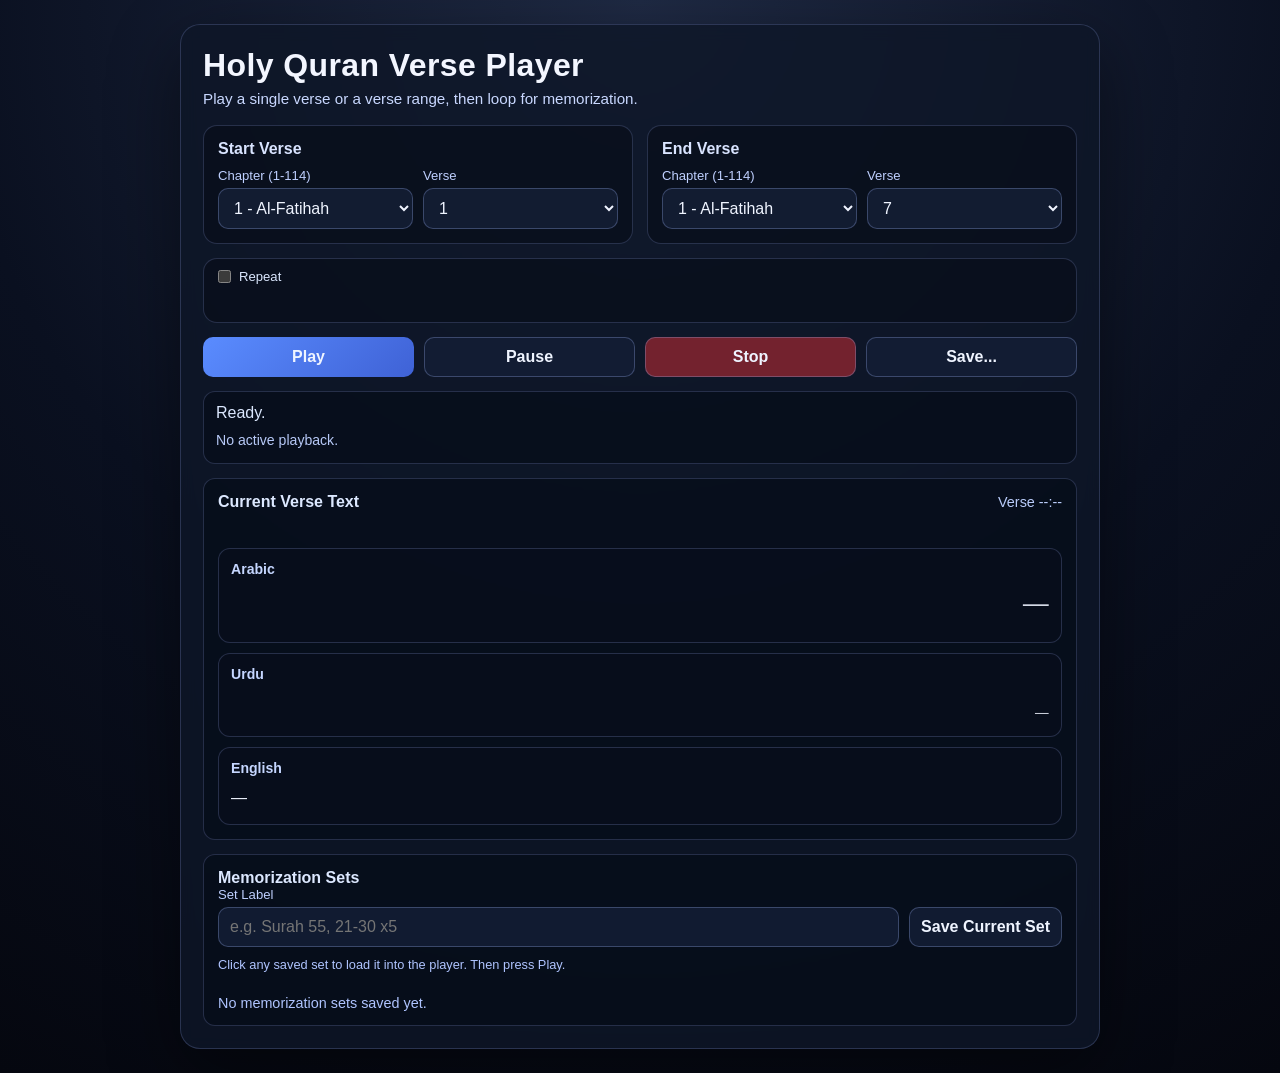
<file: index.html>
<!doctype html>
<html lang="en">
  <head>
    <meta charset="UTF-8" />
    <meta name="viewport" content="width=device-width, initial-scale=1.0" />
    <title>Holy Quran Player</title>
    <link rel="stylesheet" href="./player.css" />
    <style>
      @import url("https://fonts.googleapis.com/css2?family=Noto+Naskh+Arabic:wght@400;600;700&family=Noto+Nastaliq+Urdu:wght@400;600;700&display=swap");
    </style>
  </head>
  <body>
    <main class="player">
      <h1>Holy Quran Verse Player</h1>
      <p class="sub">Play a single verse or a verse range, then loop for memorization.</p>

      <section class="grid">
        <div class="panel">
          <h2>Start Verse</h2>
          <div class="row">
            <div>
              <label for="startChapter">Chapter (1-114)</label>
              <select id="startChapter"></select>
            </div>
            <div>
              <label for="startVerse">Verse</label>
              <select id="startVerse"></select>
            </div>
          </div>
        </div>

        <div class="panel">
          <h2>End Verse</h2>
          <div class="row">
            <div>
              <label for="endChapter">Chapter (1-114)</label>
              <select id="endChapter"></select>
            </div>
            <div>
              <label for="endVerse">Verse</label>
              <select id="endVerse"></select>
            </div>
          </div>
        </div>

        <div class="panel repeat-strip">
          <div class="repeat-strip-head">
            <label class="inline-check" for="repeatEnabled">
              <input id="repeatEnabled" type="checkbox" />
              Repeat
            </label>

            <div id="repeatOptions" class="repeat-options hidden">
              <div id="repeatCountWrap">
                <label for="repeatCount">N Times</label>
                <input id="repeatCount" type="number" min="1" step="1" value="3" />
              </div>
              <label class="inline-check" for="repeatForever">
                <input id="repeatForever" type="checkbox" />
                Forever
              </label>
            </div>
          </div>
        </div>
      </section>

      <section class="actions">
        <button class="primary" id="playButton">Play</button>
        <button id="pauseButton">Pause</button>
        <button class="danger" id="stopButton">Stop</button>
        <button id="saveSetButton">Save...</button>
      </section>

      <section class="status-wrap">
        <p id="status" class="status">Ready.</p>
        <div id="meta" class="meta">No active playback.</div>
      </section>

      <section class="verse-panel" aria-live="polite">
        <div class="verse-head">
          <h2 class="verse-title">Current Verse Text</h2>
          <div id="currentVerseRef" class="verse-ref">Verse --:---</div>
        </div>
        <p id="apiTextStatus" class="api-status"></p>

        <div class="verse-grid">
          <article class="verse-card">
            <h3>Arabic</h3>
            <p id="arabicText" class="verse-text verse-text-ar">—</p>
          </article>
          <article class="verse-card">
            <h3>Urdu</h3>
            <p id="urduText" class="verse-text verse-text-ur">—</p>
          </article>
          <article class="verse-card">
            <h3>English</h3>
            <p id="englishText" class="verse-text verse-text-en">—</p>
          </article>
        </div>
      </section>

      <section class="sets-panel">
        <h2 class="sets-title">Memorization Sets</h2>
        <div class="sets-controls">
          <div>
            <label for="setLabelInput">Set Label</label>
            <input id="setLabelInput" type="text" maxlength="80" placeholder="e.g. Surah 55, 21-30 x5" />
          </div>
          <button id="saveSetInlineButton">Save Current Set</button>
        </div>
        <p class="help">Click any saved set to load it into the player. Then press Play.</p>
        <ul id="setsList" class="sets-list"></ul>
        <div id="setsEmpty" class="sets-empty">No memorization sets saved yet.</div>
      </section>

      <audio id="audioPlayer" preload="auto"></audio>
    </main>

    <script>
      const chapterVerseCounts = [
        7, 286, 200, 176, 120, 165, 206, 75, 129, 109, 123, 111, 43, 52, 99, 128, 111, 110, 98, 135, 112, 78, 118, 64, 77, 227, 93, 88, 69, 60, 34, 30, 73, 54, 45, 83, 182, 88, 75, 85, 54, 53, 89, 59,
        37, 35, 38, 29, 18, 45, 60, 49, 62, 55, 78, 96, 29, 22, 24, 13, 14, 11, 11, 18, 12, 12, 30, 52, 52, 44, 28, 28, 20, 56, 40, 31, 50, 40, 46, 42, 29, 19, 36, 25, 22, 17, 19, 26, 30, 20, 15, 21,
        11, 8, 8, 19, 5, 8, 8, 11, 11, 8, 3, 9, 5, 4, 7, 3, 6, 3, 5, 4, 5, 6,
      ];

      const audioPlayer = document.getElementById("audioPlayer");
      const startChapterInput = document.getElementById("startChapter");
      const startVerseInput = document.getElementById("startVerse");
      const endChapterInput = document.getElementById("endChapter");
      const endVerseInput = document.getElementById("endVerse");
      const repeatEnabledInput = document.getElementById("repeatEnabled");
      const repeatForeverInput = document.getElementById("repeatForever");
      const repeatOptionsEl = document.getElementById("repeatOptions");
      const repeatCountWrapEl = document.getElementById("repeatCountWrap");
      const repeatCountInput = document.getElementById("repeatCount");
      const playButton = document.getElementById("playButton");
      const pauseButton = document.getElementById("pauseButton");
      const stopButton = document.getElementById("stopButton");
      const saveSetButton = document.getElementById("saveSetButton");
      const saveSetInlineButton = document.getElementById("saveSetInlineButton");
      const setLabelInput = document.getElementById("setLabelInput");
      const setsListEl = document.getElementById("setsList");
      const setsEmptyEl = document.getElementById("setsEmpty");
      const statusEl = document.getElementById("status");
      const metaEl = document.getElementById("meta");
      const currentVerseRefEl = document.getElementById("currentVerseRef");
      const apiTextStatusEl = document.getElementById("apiTextStatus");
      const arabicTextEl = document.getElementById("arabicText");
      const urduTextEl = document.getElementById("urduText");
      const englishTextEl = document.getElementById("englishText");

      const state = {
        range: [],
        currentIndex: 0,
        active: false,
        paused: false,
        repeatMode: "off",
        targetCycles: 1,
        completedCycles: 0,
        verseTexts: new Map(),
        textLoading: false,
        textError: "",
        textFetchInFlight: false,
        textPrefetchTimerId: null,
        textRequestId: 0,
        memorizationSets: [],
      };

      const MEMORIZATION_SETS_KEY = "quranPlayer:memorizationSets:v1";
      const READQURAN_MAX_VERSES_PER_REQUEST = 10;
      const READQURAN_PREFETCH_WINDOW_VERSES = 20;
      const READQURAN_PREFETCH_DEBOUNCE_MS = 100;

      function pad3(value) {
        return String(value).padStart(3, "0");
      }

      function toInt(value) {
        const parsed = Number.parseInt(value, 10);
        return Number.isNaN(parsed) ? 0 : parsed;
      }

      function chapterMaxVerse(chapter) {
        if (chapter < 1 || chapter > 114) return 0;
        return chapterVerseCounts[chapter - 1];
      }

      function getFallbackChapters() {
        return chapterVerseCounts.map((totalVerses, index) => ({
          id: index + 1,
          transliteration: `Chapter ${index + 1}`,
          total_verses: totalVerses,
        }));
      }

      function chapterLabel(chapter) {
        return `${chapter.id} - ${chapter.transliteration || chapter.translation || chapter.name || `Chapter ${chapter.id}`}`;
      }

      function renderChapterDropdownOptions(chapters) {
        const previousStart = toInt(startChapterInput.value) || 1;
        const previousEnd = toInt(endChapterInput.value) || 1;

        const optionsMarkup = chapters.map((chapter) => `<option value="${chapter.id}">${chapterLabel(chapter)}</option>`).join("");

        startChapterInput.innerHTML = optionsMarkup;
        endChapterInput.innerHTML = optionsMarkup;

        startChapterInput.value = String(previousStart);
        endChapterInput.value = String(previousEnd);
      }

      async function loadChapterDropdowns() {
        renderChapterDropdownOptions(getFallbackChapters());

        try {
          const response = await fetch("./chapters_en.json", { cache: "no-store" });
          if (!response.ok) {
            throw new Error(`Failed with status ${response.status}`);
          }

          const chapters = await response.json();
          if (!Array.isArray(chapters) || !chapters.length) {
            throw new Error("Invalid chapters payload");
          }

          const normalized = chapters
            .map((chapter) => ({
              id: toInt(chapter.id),
              transliteration: typeof chapter.transliteration === "string" ? chapter.transliteration.trim() : "",
              translation: typeof chapter.translation === "string" ? chapter.translation.trim() : "",
              name: typeof chapter.name === "string" ? chapter.name.trim() : "",
            }))
            .filter((chapter) => chapter.id >= 1 && chapter.id <= 114)
            .sort((a, b) => a.id - b.id);

          if (normalized.length === 114) {
            renderChapterDropdownOptions(normalized);
            validateInputs(false);
          }
        } catch (error) {
          setStatus("Using default chapter labels because chapters_en.json could not be loaded.", true);
        }
      }

      function buildUrl(ref) {
        return `https://files.alislam.cloud/audio/tilawat/rashid/${pad3(ref.chapter)}-${pad3(ref.verse)}-AR.mp3`;
      }

      function compareRef(a, b) {
        if (a.chapter !== b.chapter) {
          return a.chapter - b.chapter;
        }
        return a.verse - b.verse;
      }

      function nextRef(ref) {
        const max = chapterMaxVerse(ref.chapter);
        if (ref.verse < max) {
          return { chapter: ref.chapter, verse: ref.verse + 1 };
        }
        if (ref.chapter < 114) {
          return { chapter: ref.chapter + 1, verse: 1 };
        }
        return null;
      }

      function isValidRef(ref) {
        const max = chapterMaxVerse(ref.chapter);
        return ref.chapter >= 1 && ref.chapter <= 114 && ref.verse >= 1 && ref.verse <= max;
      }

      function buildRange(start, end) {
        const range = [];
        let cursor = { chapter: start.chapter, verse: start.verse };

        while (cursor && compareRef(cursor, end) <= 0) {
          range.push({ chapter: cursor.chapter, verse: cursor.verse });
          if (compareRef(cursor, end) === 0) {
            break;
          }
          cursor = nextRef(cursor);
        }

        return range;
      }

      function getFormRefs() {
        const start = {
          chapter: toInt(startChapterInput.value),
          verse: toInt(startVerseInput.value),
        };
        const end = {
          chapter: toInt(endChapterInput.value),
          verse: toInt(endVerseInput.value),
        };
        return { start, end };
      }

      function formatRef(ref) {
        return `${ref.chapter}:${ref.verse}`;
      }

      function getChapterDisplayName(chapterId) {
        const option = startChapterInput.querySelector(`option[value="${chapterId}"]`) || endChapterInput.querySelector(`option[value="${chapterId}"]`);
        if (!option) {
          return `Chapter ${chapterId}`;
        }

        const label = option.textContent?.trim() || `Chapter ${chapterId}`;
        const split = label.split(" - ");
        if (split.length >= 2) {
          return split.slice(1).join(" - ");
        }

        return label;
      }

      function formatRefFriendly(ref) {
        return `Surah ${getChapterDisplayName(ref.chapter)} (${ref.chapter}), Verse ${ref.verse}`;
      }

      function verseKey(ref) {
        return `${ref.chapter}:${ref.verse}`;
      }

      function cleanText(text) {
        if (typeof text !== "string") {
          return "";
        }
        return text
          .replace(/<[^>]*>/g, "")
          .replace(/\s+/g, " ")
          .trim();
      }

      function getUpcomingMissingTextSegments(range, startIndex, windowSize) {
        const segments = [];
        let activeSegment = null;
        let inspected = 0;

        for (let index = startIndex; index < range.length && inspected < windowSize; index += 1) {
          const ref = range[index];
          inspected += 1;

          if (state.verseTexts.has(verseKey(ref))) {
            activeSegment = null;
            continue;
          }

          if (!activeSegment || activeSegment.chapter !== ref.chapter || ref.verse !== activeSegment.endVerse + 1) {
            activeSegment = {
              chapter: ref.chapter,
              startVerse: ref.verse,
              endVerse: ref.verse,
            };
            segments.push(activeSegment);
            continue;
          }

          activeSegment.endVerse = ref.verse;
        }

        return segments;
      }

      function splitSegmentIntoApiChunks(segment) {
        const chunks = [];
        let cursor = segment.startVerse;

        while (cursor <= segment.endVerse) {
          const chunkEnd = Math.min(cursor + READQURAN_MAX_VERSES_PER_REQUEST - 1, segment.endVerse);
          chunks.push({
            chapter: segment.chapter,
            startVerse: cursor,
            endVerse: chunkEnd,
          });
          cursor = chunkEnd + 1;
        }

        return chunks;
      }

      function setVerseText(arabic = "—", urdu = "—", english = "—") {
        arabicTextEl.textContent = arabic || "—";
        urduTextEl.textContent = urdu || "—";
        englishTextEl.textContent = english || "—";
      }

      function setTextStatus(message = "", isError = false) {
        apiTextStatusEl.textContent = message;
        apiTextStatusEl.classList.toggle("error", isError);
      }

      function normalizeMemorizationSet(record) {
        if (!record || typeof record !== "object") {
          return null;
        }

        const repeatMode = record.repeatMode === "forever" || record.repeatMode === "count" ? record.repeatMode : "off";
        const normalized = {
          id: typeof record.id === "string" ? record.id : `${Date.now()}-${Math.random().toString(16).slice(2, 8)}`,
          label: typeof record.label === "string" ? record.label.trim() : "",
          startChapter: toInt(record.startChapter),
          startVerse: toInt(record.startVerse),
          endChapter: toInt(record.endChapter),
          endVerse: toInt(record.endVerse),
          repeatMode,
          repeatCount: Math.max(1, toInt(record.repeatCount || 1)),
          createdAt: typeof record.createdAt === "string" ? record.createdAt : new Date().toISOString(),
          updatedAt: typeof record.updatedAt === "string" ? record.updatedAt : new Date().toISOString(),
        };

        const start = { chapter: normalized.startChapter, verse: normalized.startVerse };
        const end = { chapter: normalized.endChapter, verse: normalized.endVerse };

        if (!normalized.label) {
          return null;
        }
        if (!isValidRef(start) || !isValidRef(end)) {
          return null;
        }
        if (compareRef(start, end) > 0) {
          return null;
        }

        return normalized;
      }

      function readMemorizationSets() {
        try {
          const raw = localStorage.getItem(MEMORIZATION_SETS_KEY);
          if (!raw) {
            return [];
          }

          const parsed = JSON.parse(raw);
          const sourceArray = Array.isArray(parsed) ? parsed : Array.isArray(parsed?.sets) ? parsed.sets : [];

          return sourceArray.map(normalizeMemorizationSet).filter(Boolean);
        } catch (error) {
          setStatus("Saved sets could not be read from local storage.", true);
          return [];
        }
      }

      function persistMemorizationSets() {
        const payload = {
          schemaVersion: 1,
          updatedAt: new Date().toISOString(),
          sets: state.memorizationSets,
        };

        try {
          localStorage.setItem(MEMORIZATION_SETS_KEY, JSON.stringify(payload));
          return true;
        } catch (error) {
          setStatus("Could not save memorization set (storage unavailable or full).", true);
          return false;
        }
      }

      function renderMemorizationSets() {
        setsListEl.innerHTML = "";

        if (!state.memorizationSets.length) {
          setsEmptyEl.style.display = "block";
          return;
        }

        setsEmptyEl.style.display = "none";

        for (const item of state.memorizationSets) {
          const li = document.createElement("li");
          li.className = "sets-item-row";

          const button = document.createElement("button");
          button.type = "button";
          button.className = "sets-item";
          button.dataset.setId = item.id;

          const repeatText = item.repeatMode === "count" ? `N=${item.repeatCount}` : item.repeatMode === "forever" ? "Forever" : "Off";
          button.innerHTML = `<span class="sets-item-label">${item.label}</span><span class="sets-item-meta">${item.startChapter}:${item.startVerse} → ${item.endChapter}:${item.endVerse} | Repeat: ${repeatText}</span>`;

          const deleteButton = document.createElement("button");
          deleteButton.type = "button";
          deleteButton.className = "sets-delete";
          deleteButton.dataset.deleteSetId = item.id;
          deleteButton.setAttribute("aria-label", `Delete memorization set: ${item.label}`);
          deleteButton.textContent = "Delete";

          li.appendChild(button);
          li.appendChild(deleteButton);
          setsListEl.appendChild(li);
        }
      }

      function deleteMemorizationSet(setId) {
        const target = state.memorizationSets.find((set) => set.id === setId);
        if (!target) {
          setStatus("Selected memorization set was not found.", true);
          return;
        }

        const confirmed = window.confirm(`Delete memorization set "${target.label}"?`);
        if (!confirmed) {
          setStatus("Delete canceled.");
          return;
        }

        state.memorizationSets = state.memorizationSets.filter((set) => set.id !== setId);

        if (!persistMemorizationSets()) {
          return;
        }

        renderMemorizationSets();
        setStatus(`Deleted memorization set: ${target.label}`);
      }

      function buildSetFromCurrentUi(label) {
        const { start, end } = getFormRefs();
        const selectedRepeatMode = getSelectedRepeatMode();
        return {
          id: `${Date.now()}-${Math.random().toString(16).slice(2, 8)}`,
          label,
          startChapter: start.chapter,
          startVerse: start.verse,
          endChapter: end.chapter,
          endVerse: end.verse,
          repeatMode: selectedRepeatMode,
          repeatCount: selectedRepeatMode === "count" ? Math.max(1, toInt(repeatCountInput.value)) : 1,
          createdAt: new Date().toISOString(),
          updatedAt: new Date().toISOString(),
        };
      }

      function saveMemorizationSet() {
        if (!validateInputs(true)) {
          return;
        }

        const label = setLabelInput.value.trim();
        if (!label) {
          setStatus("Please enter a label before saving the memorization set.", true);
          return;
        }

        const existingIndex = state.memorizationSets.findIndex((item) => item.label.toLowerCase() === label.toLowerCase());
        const candidate = buildSetFromCurrentUi(label);

        if (existingIndex >= 0) {
          candidate.id = state.memorizationSets[existingIndex].id;
          candidate.createdAt = state.memorizationSets[existingIndex].createdAt;
          state.memorizationSets[existingIndex] = candidate;
        } else {
          state.memorizationSets.unshift(candidate);
        }

        if (!persistMemorizationSets()) {
          return;
        }

        renderMemorizationSets();
        setStatus(existingIndex >= 0 ? `Updated memorization set: ${label}` : `Saved memorization set: ${label}`);
      }

      function loadMemorizationSet(setId) {
        const item = state.memorizationSets.find((set) => set.id === setId);
        if (!item) {
          setStatus("Selected memorization set was not found.", true);
          return;
        }

        startChapterInput.value = String(item.startChapter);
        startVerseInput.value = String(item.startVerse);
        endChapterInput.value = String(item.endChapter);
        endVerseInput.value = String(item.endVerse);
        repeatEnabledInput.checked = item.repeatMode !== "off";
        repeatForeverInput.checked = item.repeatMode === "forever";
        repeatCountInput.value = String(item.repeatCount);
        setLabelInput.value = item.label;

        onRepeatModeChange();
        validateInputs(false);
        setStatus(`Loaded memorization set: ${item.label}`);
      }

      function getLastSavedMemorizationSetId() {
        if (!state.memorizationSets.length) {
          return null;
        }

        let latestSet = state.memorizationSets[0];
        let latestTime = Date.parse(latestSet.updatedAt || latestSet.createdAt || "") || 0;

        for (const item of state.memorizationSets) {
          const itemTime = Date.parse(item.updatedAt || item.createdAt || "") || 0;
          if (itemTime > latestTime) {
            latestSet = item;
            latestTime = itemTime;
          }
        }

        return latestSet.id;
      }

      function renderCurrentVerseText(ref = null) {
        if (!ref) {
          currentVerseRefEl.textContent = "Verse --:--";
          setVerseText();
          setTextStatus("");
          return;
        }

        currentVerseRefEl.textContent = `Verse ${formatRef(ref)}`;

        const verse = state.verseTexts.get(verseKey(ref));
        if (verse) {
          setVerseText(verse.ar, verse.ur, verse.en);
          setTextStatus(state.textError || "");
          return;
        }

        if (state.textLoading) {
          setVerseText("Loading...", "Loading...", "Loading...");
          setTextStatus("Fetching verse text (Arabic, Urdu, English)...");
          return;
        }

        if (state.textError) {
          setVerseText("—", "—", "—");
          setTextStatus(state.textError, true);
          return;
        }

        setVerseText("Text unavailable", "Text unavailable", "Text unavailable");
        setTextStatus("Text is not available for this verse.", true);
      }

      async function fetchChapterTextRange(segment) {
        const payload = {
          en: true,
          zk: false,
          sc: false,
          v5: false,
          cn: false,
          sp_en: false,
          sp_ur: false,
          ur: true,
          ts: false,
          fr: false,
          es: false,
          de: false,
          it: false,
          my: false,
          bn: false,
          nw: false,
          sv: false,
          f: 1,
          hover: 0,
        };

        const chunks = splitSegmentIntoApiChunks(segment);
        const combined = [];

        for (const chunk of chunks) {
          const url = `https://api.readquran.app/chapter/${chunk.chapter}:${chunk.startVerse}-${chunk.endVerse}`;
          const response = await fetch(url, {
            method: "POST",
            headers: {
              "content-type": "application/json",
            },
            body: JSON.stringify(payload),
          });

          if (!response.ok) {
            throw new Error(`Text API request failed with ${response.status}`);
          }

          const data = await response.json();
          if (!Array.isArray(data)) {
            continue;
          }

          combined.push(
            ...data
              .map((item) => ({
                chapter: toInt(item.ch),
                verse: toInt(item.v),
                ar: cleanText(item.ar),
                ur: cleanText(item.ur?.text),
                en: cleanText(item.en?.text),
              }))
              .filter((item) => item.chapter > 0 && item.verse > 0),
          );
        }

        return combined;
      }

      async function prefetchUpcomingVerseTexts() {
        if (!state.range.length || state.textFetchInFlight) {
          return;
        }

        const requestId = state.textRequestId;
        const segments = getUpcomingMissingTextSegments(state.range, state.currentIndex, READQURAN_PREFETCH_WINDOW_VERSES);

        if (!segments.length) {
          if (state.textLoading) {
            state.textLoading = false;
            renderCurrentVerseText(state.range[state.currentIndex] || null);
          }
          return;
        }

        state.textFetchInFlight = true;
        state.textLoading = true;
        state.textError = "";
        renderCurrentVerseText(state.range[state.currentIndex] || null);

        try {
          for (const segment of segments) {
            const chapterVerses = await fetchChapterTextRange(segment);

            if (requestId !== state.textRequestId) {
              return;
            }

            for (const verse of chapterVerses) {
              state.verseTexts.set(verseKey(verse), {
                ar: verse.ar,
                ur: verse.ur,
                en: verse.en,
              });
            }
          }

          state.textError = "";
        } catch (error) {
          if (requestId !== state.textRequestId) {
            return;
          }
          state.textError = "Could not load verse text. Audio playback still works.";
        } finally {
          if (requestId !== state.textRequestId) {
            return;
          }

          state.textFetchInFlight = false;
          state.textLoading = false;
          renderCurrentVerseText(state.range[state.currentIndex] || null);
        }
      }

      function schedulePrefetchUpcomingVerseTexts(delayMs = READQURAN_PREFETCH_DEBOUNCE_MS) {
        if (state.textPrefetchTimerId !== null) {
          window.clearTimeout(state.textPrefetchTimerId);
          state.textPrefetchTimerId = null;
        }

        const requestId = state.textRequestId;
        state.textPrefetchTimerId = window.setTimeout(() => {
          state.textPrefetchTimerId = null;
          if (requestId !== state.textRequestId) {
            return;
          }
          prefetchUpcomingVerseTexts();
        }, delayMs);
      }

      function setStatus(message, isError = false) {
        statusEl.textContent = message;
        statusEl.classList.toggle("error", isError);
      }

      function getSelectedRepeatMode() {
        if (!repeatEnabledInput.checked) {
          return "off";
        }

        if (repeatForeverInput.checked) {
          return "forever";
        }

        return "count";
      }

      function computeTargetCycles() {
        const mode = getSelectedRepeatMode();
        if (mode === "off") {
          return 1;
        }
        if (mode === "forever") {
          return Number.POSITIVE_INFINITY;
        }
        return Math.max(1, toInt(repeatCountInput.value));
      }

      function syncVerseBounds() {
        const startChapter = toInt(startChapterInput.value);
        const endChapter = toInt(endChapterInput.value);

        const startMax = chapterMaxVerse(startChapter) || 1;
        const endMax = chapterMaxVerse(endChapter) || 1;

        const currentStartVerse = toInt(startVerseInput.value) || 1;
        const currentEndVerse = toInt(endVerseInput.value) || 7;

        const startOptions = Array.from({ length: startMax }, (_, index) => {
          const verse = index + 1;
          return `<option value="${verse}">${verse}</option>`;
        }).join("");

        const endOptions = Array.from({ length: endMax }, (_, index) => {
          const verse = index + 1;
          return `<option value="${verse}">${verse}</option>`;
        }).join("");

        startVerseInput.innerHTML = startOptions;
        endVerseInput.innerHTML = endOptions;

        startVerseInput.value = String(Math.min(Math.max(currentStartVerse, 1), startMax));
        endVerseInput.value = String(Math.min(Math.max(currentEndVerse, 1), endMax));
      }

      function validateInputs(showStatus = true) {
        syncVerseBounds();
        const { start, end } = getFormRefs();

        if (!isValidRef(start)) {
          if (showStatus) setStatus("Start reference is invalid for the selected chapter.", true);
          return false;
        }

        if (!isValidRef(end)) {
          if (showStatus) setStatus("End reference is invalid for the selected chapter.", true);
          return false;
        }

        if (compareRef(start, end) > 0) {
          endChapterInput.value = String(start.chapter);
          syncVerseBounds();
          endVerseInput.value = String(start.verse);
        }

        if (getSelectedRepeatMode() === "count" && toInt(repeatCountInput.value) < 1) {
          if (showStatus) setStatus("Repeat count N must be at least 1.", true);
          return false;
        }

        if (showStatus) {
          setStatus("Ready.");
        }
        return true;
      }

      function updateMeta(ref = null) {
        if (!state.range.length) {
          metaEl.textContent = "No active playback.";
          return;
        }

        const first = state.range[0];
        const last = state.range[state.range.length - 1];
        const current = ref || state.range[state.currentIndex];

        const rangeInfo =
          first.chapter === last.chapter
            ? `Range: Surah ${getChapterDisplayName(first.chapter)} (${first.chapter}), verses ${first.verse} to ${last.verse}`
            : `Range: ${formatRefFriendly(first)} to ${formatRefFriendly(last)}`;

        let repeatInfo = "Repeat: Off";
        if (state.repeatMode === "forever") {
          repeatInfo = `Repeat: Cycle ${state.completedCycles + 1} (Forever)`;
        } else if (state.repeatMode === "count") {
          repeatInfo = `Repeat: Cycle ${Math.min(state.completedCycles + 1, state.targetCycles)} of ${state.targetCycles}`;
        }

        metaEl.textContent = `${rangeInfo} | Now at: ${formatRefFriendly(current)} | ${repeatInfo}`;
      }

      async function playCurrentRef() {
        if (!state.active || !state.range.length) {
          return;
        }

        const ref = state.range[state.currentIndex];
        schedulePrefetchUpcomingVerseTexts();
        const url = buildUrl(ref);
        audioPlayer.src = url;
        updateMeta(ref);
        renderCurrentVerseText(ref);
        setStatus(`Playing ${formatRefFriendly(ref)}.`);

        try {
          await audioPlayer.play();
          state.paused = false;
          playButton.textContent = "Play";
        } catch (error) {
          state.active = false;
          state.paused = false;
          setStatus("Playback could not start. Use Play after clicking the page once.", true);
          updateMeta();
        }
      }

      function stopPlayback(message = "Stopped.", isError = false) {
        state.active = false;
        state.paused = false;
        state.range = [];
        state.currentIndex = 0;
        state.completedCycles = 0;
        if (state.textPrefetchTimerId !== null) {
          window.clearTimeout(state.textPrefetchTimerId);
          state.textPrefetchTimerId = null;
        }
        state.textFetchInFlight = false;
        state.textLoading = false;
        state.textError = "";
        state.verseTexts = new Map();
        state.textRequestId += 1;
        audioPlayer.pause();
        audioPlayer.removeAttribute("src");
        audioPlayer.load();
        playButton.textContent = "Play";
        setStatus(message, isError);
        updateMeta();
        renderCurrentVerseText(null);
      }

      function startNewSession(start, end) {
        state.repeatMode = getSelectedRepeatMode();
        state.targetCycles = computeTargetCycles();
        state.completedCycles = 0;
        state.currentIndex = 0;
        state.range = buildRange(start, end);
        state.active = state.range.length > 0;
        state.paused = false;
        if (state.textPrefetchTimerId !== null) {
          window.clearTimeout(state.textPrefetchTimerId);
          state.textPrefetchTimerId = null;
        }
        state.textRequestId += 1;
        state.textFetchInFlight = false;
        state.textLoading = false;
        state.textError = "";
        state.verseTexts = new Map();

        if (!state.range.length) {
          setStatus("No verses found in selected range.", true);
          return;
        }

        schedulePrefetchUpcomingVerseTexts();
        playCurrentRef();
      }

      function handleEnded() {
        if (!state.active || !state.range.length) {
          return;
        }

        if (state.currentIndex < state.range.length - 1) {
          state.currentIndex += 1;
          playCurrentRef();
          return;
        }

        state.completedCycles += 1;

        if (state.repeatMode === "forever" || state.completedCycles < state.targetCycles) {
          state.currentIndex = 0;
          playCurrentRef();
          return;
        }

        stopPlayback("Completed selected range.");
      }

      function onPlay() {
        if (state.paused && state.range.length) {
          audioPlayer
            .play()
            .then(() => {
              state.paused = false;
              state.active = true;
              schedulePrefetchUpcomingVerseTexts();
              setStatus("Resumed.");
              updateMeta();
            })
            .catch(() => {
              setStatus("Unable to resume playback.", true);
            });
          return;
        }

        if (!validateInputs(true)) {
          return;
        }

        const { start, end } = getFormRefs();
        startNewSession(start, end);
      }

      function onPause() {
        if (!state.active) {
          setStatus("Nothing is currently playing.", true);
          return;
        }
        audioPlayer.pause();
        state.paused = true;
        state.active = false;
        setStatus("Paused.");
        updateMeta();
      }

      function onRepeatModeChange() {
        if (!repeatEnabledInput.checked) {
          repeatForeverInput.checked = false;
        }

        const mode = getSelectedRepeatMode();
        const enabled = mode !== "off";
        const countMode = mode === "count";

        repeatOptionsEl.classList.toggle("hidden", !enabled);
        repeatCountWrapEl.classList.toggle("hidden", !countMode);
        repeatForeverInput.disabled = !enabled;
        repeatCountInput.disabled = !countMode;
        validateInputs(false);
      }

      function onAudioError() {
        const ref = state.range[state.currentIndex];
        const refText = ref ? formatRef(ref) : "unknown verse";
        stopPlayback(`Audio failed to load for ${refText}.`, true);
      }

      function onSetListClick(event) {
        const deleteTarget = event.target.closest("button[data-delete-set-id]");
        if (deleteTarget) {
          deleteMemorizationSet(deleteTarget.dataset.deleteSetId);
          return;
        }

        const target = event.target.closest("button[data-set-id]");
        if (!target) {
          return;
        }
        loadMemorizationSet(target.dataset.setId);
      }

      function initialize() {
        loadChapterDropdowns();
        playButton.addEventListener("click", onPlay);
        pauseButton.addEventListener("click", onPause);
        stopButton.addEventListener("click", () => stopPlayback("Stopped."));
        saveSetButton.addEventListener("click", saveMemorizationSet);
        saveSetInlineButton.addEventListener("click", saveMemorizationSet);
        setsListEl.addEventListener("click", onSetListClick);
        repeatEnabledInput.addEventListener("change", onRepeatModeChange);
        repeatForeverInput.addEventListener("change", onRepeatModeChange);
        audioPlayer.addEventListener("ended", handleEnded);
        audioPlayer.addEventListener("error", onAudioError);

        [startChapterInput, startVerseInput, endChapterInput, endVerseInput, repeatCountInput].forEach((input) => {
          input.addEventListener("input", () => {
            validateInputs(false);
            if (!state.active && !state.paused) {
              updateMeta();
            }
          });
          input.addEventListener("change", () => {
            validateInputs(false);
            if (!state.active && !state.paused) {
              updateMeta();
            }
          });
        });

        onRepeatModeChange();
        validateInputs(false);
        state.memorizationSets = readMemorizationSets();
        renderMemorizationSets();
        const lastSetId = getLastSavedMemorizationSetId();
        if (lastSetId) {
          loadMemorizationSet(lastSetId);
        }
        updateMeta();
        renderCurrentVerseText(null);
      }

      initialize();
    </script>
  </body>
</html>
</file>
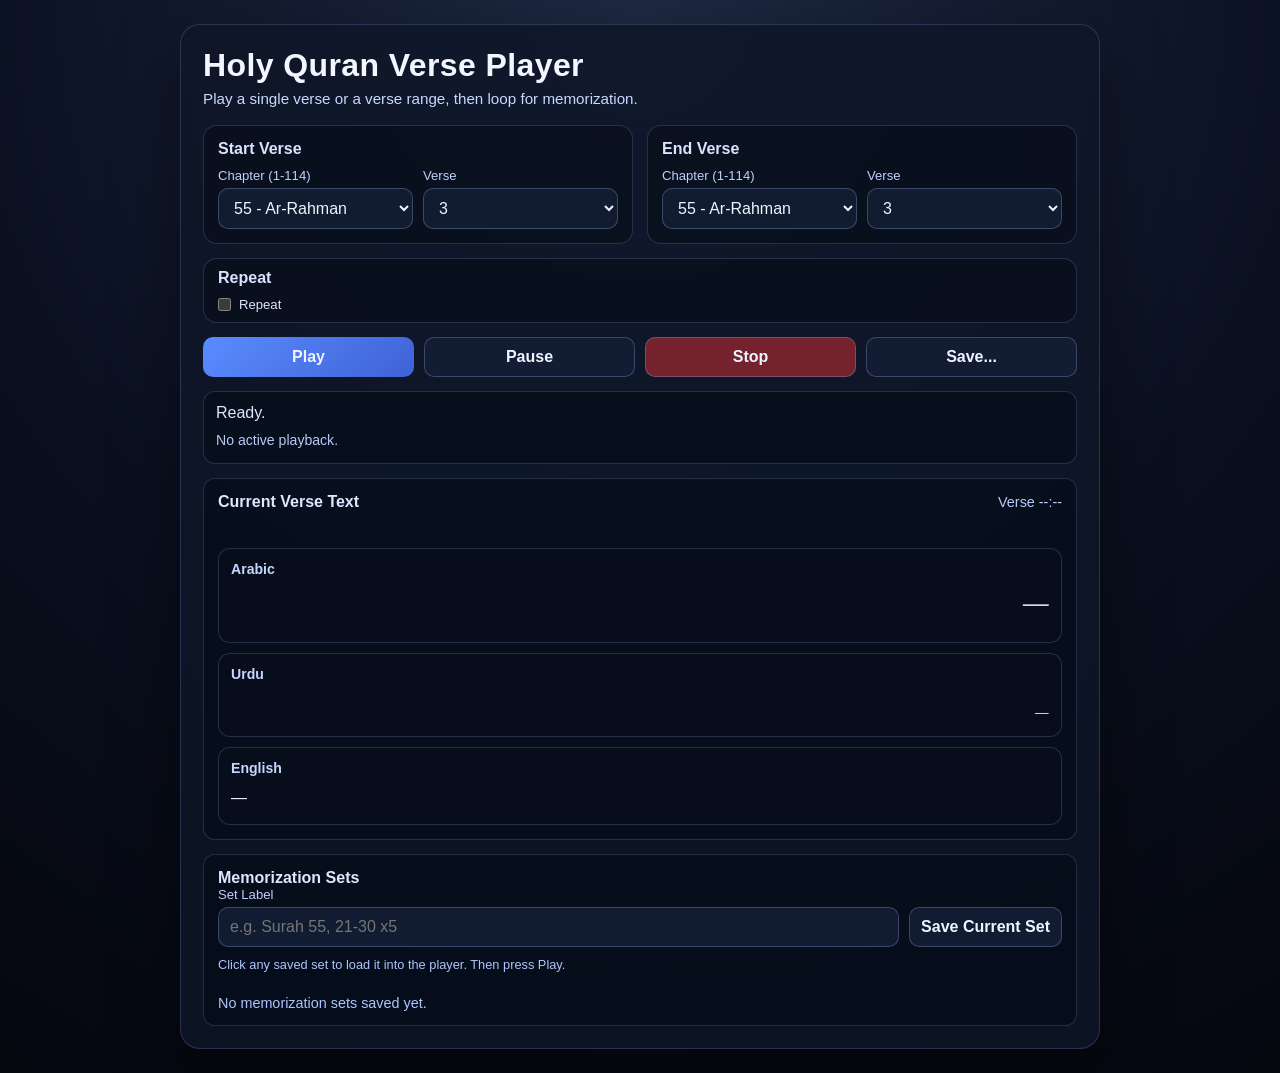
<file: player.html>
<!doctype html>
<html lang="en">
  <head>
    <meta charset="UTF-8" />
    <meta name="viewport" content="width=device-width, initial-scale=1.0" />
    <title>Holy Quran Player</title>
    <style>
      @import url("https://fonts.googleapis.com/css2?family=Noto+Naskh+Arabic:wght@400;600;700&family=Noto+Nastaliq+Urdu:wght@400;600;700&display=swap");

      :root {
        color-scheme: dark;
      }

      * {
        box-sizing: border-box;
      }

      body {
        margin: 0;
        min-height: 100vh;
        font-family: "Segoe UI", Tahoma, Geneva, Verdana, sans-serif;
        background: radial-gradient(circle at top, #1f2a44 0%, #0a1020 55%, #05070f 100%);
        color: #f3f6ff;
        display: grid;
        place-items: center;
        padding: 24px;
      }

      .player {
        width: min(920px, 100%);
        background: rgba(14, 22, 40, 0.82);
        border: 1px solid rgba(159, 182, 255, 0.2);
        border-radius: 20px;
        backdrop-filter: blur(8px);
        box-shadow: 0 24px 70px rgba(0, 0, 0, 0.45);
        padding: 22px;
      }

      h1 {
        margin: 0;
        font-size: clamp(1.35rem, 2vw + 0.7rem, 2rem);
        font-weight: 700;
        letter-spacing: 0.4px;
      }

      .sub {
        margin-top: 6px;
        color: #c9d8ff;
        font-size: 0.95rem;
      }

      .grid {
        margin-top: 18px;
        display: grid;
        grid-template-columns: repeat(2, minmax(0, 1fr));
        gap: 14px;
      }

      .panel {
        border: 1px solid rgba(159, 182, 255, 0.2);
        border-radius: 14px;
        background: rgba(8, 13, 24, 0.6);
        padding: 14px;
      }

      .panel h2 {
        margin: 0 0 10px;
        font-size: 1rem;
        color: #d9e4ff;
      }

      .row {
        display: grid;
        grid-template-columns: 1fr 1fr;
        gap: 10px;
      }

      label {
        display: block;
        font-size: 0.82rem;
        color: #bfd0ff;
        margin-bottom: 5px;
      }

      input,
      select,
      button {
        width: 100%;
        border-radius: 10px;
        border: 1px solid rgba(164, 187, 255, 0.28);
        background: rgba(20, 31, 55, 0.85);
        color: #eff4ff;
        padding: 10px 11px;
        font: inherit;
      }

      input:focus,
      select:focus,
      button:focus {
        outline: 2px solid #95b7ff;
        outline-offset: 1px;
      }

      .actions {
        margin-top: 14px;
        display: grid;
        grid-template-columns: repeat(4, minmax(120px, 1fr));
        gap: 10px;
      }

      button {
        cursor: pointer;
        transition:
          transform 0.12s ease,
          background 0.2s ease;
        font-weight: 600;
      }

      button:hover:enabled {
        transform: translateY(-1px);
        background: rgba(42, 63, 105, 0.95);
      }

      button:disabled {
        opacity: 0.5;
        cursor: not-allowed;
      }

      .primary {
        background: linear-gradient(135deg, #5a8cff 0%, #3f62d6 100%);
        border: 0;
      }

      .danger {
        background: rgba(127, 37, 48, 0.9);
      }

      .status-wrap {
        margin-top: 14px;
        border-radius: 12px;
        border: 1px solid rgba(159, 182, 255, 0.2);
        padding: 12px;
        background: rgba(4, 10, 20, 0.55);
      }

      .status {
        margin: 0;
        color: #dce8ff;
        min-height: 1.2em;
      }

      .status.error {
        color: #ff9fa9;
      }

      .meta {
        margin-top: 7px;
        color: #b7c9f7;
        font-size: 0.88rem;
        line-height: 1.45;
      }

      .repeat-options {
        margin-top: 10px;
        display: grid;
        gap: 10px;
      }

      .repeat-strip {
        grid-column: 1 / -1;
        padding: 10px 14px;
      }

      .repeat-strip-head {
        display: flex;
        align-items: center;
        gap: 14px;
        flex-wrap: wrap;
      }

      .repeat-strip .panel h2 {
        margin: 0;
      }

      .repeat-strip .repeat-options {
        margin-top: 0;
        display: inline-flex;
        align-items: center;
        gap: 14px;
      }

      .repeat-strip #repeatCountWrap {
        display: inline-flex;
        align-items: center;
        gap: 8px;
      }

      .repeat-strip .repeat-options.hidden {
        display: none;
      }

      .repeat-strip #repeatCountWrap.hidden {
        display: none;
      }

      .repeat-strip #repeatCountWrap label {
        margin: 0;
        white-space: nowrap;
      }

      .repeat-strip #repeatCount {
        width: 100px;
      }

      .inline-check {
        display: inline-flex;
        align-items: center;
        gap: 8px;
        cursor: pointer;
        color: #dce8ff;
        margin: 0;
      }

      .inline-check input[type="checkbox"] {
        width: auto;
        padding: 0;
        margin: 0;
        accent-color: #6d96ff;
      }

      .hidden {
        display: none;
      }

      .help {
        margin-top: 10px;
        font-size: 0.8rem;
        color: #afc4ff;
      }

      .sets-panel {
        margin-top: 14px;
        border-radius: 12px;
        border: 1px solid rgba(159, 182, 255, 0.2);
        padding: 14px;
        background: rgba(4, 10, 20, 0.55);
      }

      .sets-controls {
        display: grid;
        grid-template-columns: minmax(0, 1fr) auto;
        gap: 10px;
        align-items: end;
      }

      .sets-title {
        margin: 0;
        font-size: 1rem;
        color: #dce8ff;
      }

      .sets-list {
        margin: 12px 0 0;
        padding: 0;
        list-style: none;
        display: grid;
        gap: 8px;
      }

      .sets-item {
        border: 1px solid rgba(159, 182, 255, 0.2);
        background: rgba(9, 15, 29, 0.7);
        border-radius: 10px;
        padding: 9px 10px;
        text-align: left;
      }

      .sets-item-label {
        display: block;
        color: #ebf2ff;
        font-weight: 600;
      }

      .sets-item-meta {
        margin-top: 2px;
        display: block;
        color: #b7c9f7;
        font-size: 0.82rem;
      }

      .sets-empty {
        margin-top: 10px;
        color: #afc4ff;
        font-size: 0.9rem;
      }

      .verse-panel {
        margin-top: 14px;
        border-radius: 12px;
        border: 1px solid rgba(159, 182, 255, 0.2);
        padding: 14px;
        background: rgba(4, 10, 20, 0.55);
      }

      .verse-head {
        display: flex;
        gap: 12px;
        justify-content: space-between;
        align-items: center;
        flex-wrap: wrap;
        margin-bottom: 10px;
      }

      .verse-title {
        margin: 0;
        font-size: 1rem;
        color: #dce8ff;
      }

      .verse-ref {
        color: #b9cbf9;
        font-size: 0.9rem;
      }

      .api-status {
        margin: 0;
        min-height: 1.1rem;
        font-size: 0.84rem;
        color: #afc4ff;
      }

      .api-status.error {
        color: #ff9fa9;
      }

      .verse-grid {
        margin-top: 10px;
        display: grid;
        gap: 10px;
      }

      .verse-card {
        border: 1px solid rgba(159, 182, 255, 0.2);
        border-radius: 12px;
        padding: 12px;
        background: rgba(9, 15, 29, 0.7);
      }

      .verse-card h3 {
        margin: 0 0 8px;
        font-size: 0.88rem;
        color: #c5d6ff;
      }

      .verse-text {
        margin: 0;
        line-height: 1.75;
        color: #eef3ff;
      }

      .verse-text-ar {
        direction: rtl;
        text-align: right;
        font-family: "Noto Naskh Arabic", "Amiri", serif;
        font-size: 1.6rem;
      }

      .verse-text-ur {
        direction: rtl;
        text-align: right;
        font-family: "Noto Nastaliq Urdu", "Noto Naskh Arabic", serif;
        font-size: 1.22rem;
      }

      .verse-text-en {
        direction: ltr;
        text-align: left;
        font-size: 1rem;
      }

      @media (max-width: 900px) {
        .grid,
        .actions {
          grid-template-columns: 1fr;
        }

        .sets-controls {
          grid-template-columns: 1fr;
        }

        .repeat-strip #repeatCount {
          width: 100%;
        }

        .repeat-strip .repeat-options,
        .repeat-strip #repeatCountWrap {
          display: grid;
          gap: 8px;
        }
      }
    </style>
  </head>
  <body>
    <main class="player">
      <h1>Holy Quran Verse Player</h1>
      <p class="sub">Play a single verse or a verse range, then loop for memorization.</p>

      <section class="grid">
        <div class="panel">
          <h2>Start Verse</h2>
          <div class="row">
            <div>
              <label for="startChapter">Chapter (1-114)</label>
              <select id="startChapter"></select>
            </div>
            <div>
              <label for="startVerse">Verse</label>
              <select id="startVerse"></select>
            </div>
          </div>
        </div>

        <div class="panel">
          <h2>End Verse</h2>
          <div class="row">
            <div>
              <label for="endChapter">Chapter (1-114)</label>
              <select id="endChapter"></select>
            </div>
            <div>
              <label for="endVerse">Verse</label>
              <select id="endVerse"></select>
            </div>
          </div>
        </div>

        <div class="panel repeat-strip">
          <h2>Repeat</h2>
          <div class="repeat-strip-head">
            <label class="inline-check" for="repeatEnabled">
              <input id="repeatEnabled" type="checkbox" />
              Repeat
            </label>

            <div id="repeatOptions" class="repeat-options hidden">
              <div id="repeatCountWrap">
                <label for="repeatCount">N Times</label>
                <input id="repeatCount" type="number" min="1" step="1" value="3" />
              </div>
              <label class="inline-check" for="repeatForever">
                <input id="repeatForever" type="checkbox" />
                Forever
              </label>
            </div>
          </div>
        </div>
      </section>

      <section class="actions">
        <button class="primary" id="playButton">Play</button>
        <button id="pauseButton">Pause</button>
        <button class="danger" id="stopButton">Stop</button>
        <button id="saveSetButton">Save...</button>
      </section>

      <section class="status-wrap">
        <p id="status" class="status">Ready.</p>
        <div id="meta" class="meta">No active playback.</div>
      </section>

      <section class="verse-panel" aria-live="polite">
        <div class="verse-head">
          <h2 class="verse-title">Current Verse Text</h2>
          <div id="currentVerseRef" class="verse-ref">Verse --:---</div>
        </div>
        <p id="apiTextStatus" class="api-status"></p>

        <div class="verse-grid">
          <article class="verse-card">
            <h3>Arabic</h3>
            <p id="arabicText" class="verse-text verse-text-ar">—</p>
          </article>
          <article class="verse-card">
            <h3>Urdu</h3>
            <p id="urduText" class="verse-text verse-text-ur">—</p>
          </article>
          <article class="verse-card">
            <h3>English</h3>
            <p id="englishText" class="verse-text verse-text-en">—</p>
          </article>
        </div>
      </section>

      <section class="sets-panel">
        <h2 class="sets-title">Memorization Sets</h2>
        <div class="sets-controls">
          <div>
            <label for="setLabelInput">Set Label</label>
            <input id="setLabelInput" type="text" maxlength="80" placeholder="e.g. Surah 55, 21-30 x5" />
          </div>
          <button id="saveSetInlineButton">Save Current Set</button>
        </div>
        <p class="help">Click any saved set to load it into the player. Then press Play.</p>
        <ul id="setsList" class="sets-list"></ul>
        <div id="setsEmpty" class="sets-empty">No memorization sets saved yet.</div>
      </section>

      <audio id="audioPlayer" preload="auto"></audio>
    </main>

    <script>
      const chapterVerseCounts = [
        7, 286, 200, 176, 120, 165, 206, 75, 129, 109, 123, 111, 43, 52, 99, 128, 111, 110, 98, 135, 112, 78, 118, 64, 77, 227, 93, 88, 69, 60, 34, 30, 73, 54, 45, 83, 182, 88, 75, 85, 54, 53, 89, 59,
        37, 35, 38, 29, 18, 45, 60, 49, 62, 55, 78, 96, 29, 22, 24, 13, 14, 11, 11, 18, 12, 12, 30, 52, 52, 44, 28, 28, 20, 56, 40, 31, 50, 40, 46, 42, 29, 19, 36, 25, 22, 17, 19, 26, 30, 20, 15, 21,
        11, 8, 8, 19, 5, 8, 8, 11, 11, 8, 3, 9, 5, 4, 7, 3, 6, 3, 5, 4, 5, 6,
      ];

      const audioPlayer = document.getElementById("audioPlayer");
      const startChapterInput = document.getElementById("startChapter");
      const startVerseInput = document.getElementById("startVerse");
      const endChapterInput = document.getElementById("endChapter");
      const endVerseInput = document.getElementById("endVerse");
      const repeatEnabledInput = document.getElementById("repeatEnabled");
      const repeatForeverInput = document.getElementById("repeatForever");
      const repeatOptionsEl = document.getElementById("repeatOptions");
      const repeatCountWrapEl = document.getElementById("repeatCountWrap");
      const repeatCountInput = document.getElementById("repeatCount");
      const playButton = document.getElementById("playButton");
      const pauseButton = document.getElementById("pauseButton");
      const stopButton = document.getElementById("stopButton");
      const saveSetButton = document.getElementById("saveSetButton");
      const saveSetInlineButton = document.getElementById("saveSetInlineButton");
      const setLabelInput = document.getElementById("setLabelInput");
      const setsListEl = document.getElementById("setsList");
      const setsEmptyEl = document.getElementById("setsEmpty");
      const statusEl = document.getElementById("status");
      const metaEl = document.getElementById("meta");
      const currentVerseRefEl = document.getElementById("currentVerseRef");
      const apiTextStatusEl = document.getElementById("apiTextStatus");
      const arabicTextEl = document.getElementById("arabicText");
      const urduTextEl = document.getElementById("urduText");
      const englishTextEl = document.getElementById("englishText");

      const state = {
        range: [],
        currentIndex: 0,
        active: false,
        paused: false,
        repeatMode: "off",
        targetCycles: 1,
        completedCycles: 0,
        verseTexts: new Map(),
        textLoading: false,
        textError: "",
        textRequestId: 0,
        memorizationSets: [],
      };

      const MEMORIZATION_SETS_KEY = "quranPlayer:memorizationSets:v1";
      const READQURAN_MAX_VERSES_PER_REQUEST = 10;

      function pad3(value) {
        return String(value).padStart(3, "0");
      }

      function toInt(value) {
        const parsed = Number.parseInt(value, 10);
        return Number.isNaN(parsed) ? 0 : parsed;
      }

      function chapterMaxVerse(chapter) {
        if (chapter < 1 || chapter > 114) return 0;
        return chapterVerseCounts[chapter - 1];
      }

      function getFallbackChapters() {
        return chapterVerseCounts.map((totalVerses, index) => ({
          id: index + 1,
          transliteration: `Chapter ${index + 1}`,
          total_verses: totalVerses,
        }));
      }

      function chapterLabel(chapter) {
        return `${chapter.id} - ${chapter.transliteration || chapter.translation || chapter.name || `Chapter ${chapter.id}`}`;
      }

      function renderChapterDropdownOptions(chapters) {
        const previousStart = toInt(startChapterInput.value) || 55;
        const previousEnd = toInt(endChapterInput.value) || 55;

        const optionsMarkup = chapters.map((chapter) => `<option value="${chapter.id}">${chapterLabel(chapter)}</option>`).join("");

        startChapterInput.innerHTML = optionsMarkup;
        endChapterInput.innerHTML = optionsMarkup;

        startChapterInput.value = String(previousStart);
        endChapterInput.value = String(previousEnd);
      }

      async function loadChapterDropdowns() {
        renderChapterDropdownOptions(getFallbackChapters());

        try {
          const response = await fetch("./chapters_en.json", { cache: "no-store" });
          if (!response.ok) {
            throw new Error(`Failed with status ${response.status}`);
          }

          const chapters = await response.json();
          if (!Array.isArray(chapters) || !chapters.length) {
            throw new Error("Invalid chapters payload");
          }

          const normalized = chapters
            .map((chapter) => ({
              id: toInt(chapter.id),
              transliteration: typeof chapter.transliteration === "string" ? chapter.transliteration.trim() : "",
              translation: typeof chapter.translation === "string" ? chapter.translation.trim() : "",
              name: typeof chapter.name === "string" ? chapter.name.trim() : "",
            }))
            .filter((chapter) => chapter.id >= 1 && chapter.id <= 114)
            .sort((a, b) => a.id - b.id);

          if (normalized.length === 114) {
            renderChapterDropdownOptions(normalized);
            validateInputs(false);
          }
        } catch (error) {
          setStatus("Using default chapter labels because chapters_en.json could not be loaded.", true);
        }
      }

      function buildUrl(ref) {
        return `https://files.alislam.cloud/audio/tilawat/rashid/${pad3(ref.chapter)}-${pad3(ref.verse)}-AR.mp3`;
      }

      function compareRef(a, b) {
        if (a.chapter !== b.chapter) {
          return a.chapter - b.chapter;
        }
        return a.verse - b.verse;
      }

      function nextRef(ref) {
        const max = chapterMaxVerse(ref.chapter);
        if (ref.verse < max) {
          return { chapter: ref.chapter, verse: ref.verse + 1 };
        }
        if (ref.chapter < 114) {
          return { chapter: ref.chapter + 1, verse: 1 };
        }
        return null;
      }

      function isValidRef(ref) {
        const max = chapterMaxVerse(ref.chapter);
        return ref.chapter >= 1 && ref.chapter <= 114 && ref.verse >= 1 && ref.verse <= max;
      }

      function buildRange(start, end) {
        const range = [];
        let cursor = { chapter: start.chapter, verse: start.verse };

        while (cursor && compareRef(cursor, end) <= 0) {
          range.push({ chapter: cursor.chapter, verse: cursor.verse });
          if (compareRef(cursor, end) === 0) {
            break;
          }
          cursor = nextRef(cursor);
        }

        return range;
      }

      function getFormRefs() {
        const start = {
          chapter: toInt(startChapterInput.value),
          verse: toInt(startVerseInput.value),
        };
        const end = {
          chapter: toInt(endChapterInput.value),
          verse: toInt(endVerseInput.value),
        };
        return { start, end };
      }

      function formatRef(ref) {
        return `${ref.chapter}:${ref.verse}`;
      }

      function getChapterDisplayName(chapterId) {
        const option = startChapterInput.querySelector(`option[value="${chapterId}"]`) || endChapterInput.querySelector(`option[value="${chapterId}"]`);
        if (!option) {
          return `Chapter ${chapterId}`;
        }

        const label = option.textContent?.trim() || `Chapter ${chapterId}`;
        const split = label.split(" - ");
        if (split.length >= 2) {
          return split.slice(1).join(" - ");
        }

        return label;
      }

      function formatRefFriendly(ref) {
        return `Surah ${getChapterDisplayName(ref.chapter)} (${ref.chapter}), Verse ${ref.verse}`;
      }

      function verseKey(ref) {
        return `${ref.chapter}:${ref.verse}`;
      }

      function cleanText(text) {
        if (typeof text !== "string") {
          return "";
        }
        return text
          .replace(/<[^>]*>/g, "")
          .replace(/\s+/g, " ")
          .trim();
      }

      function getChapterSegments(start, end) {
        const segments = [];
        for (let chapter = start.chapter; chapter <= end.chapter; chapter += 1) {
          const startVerse = chapter === start.chapter ? start.verse : 1;
          const endVerse = chapter === end.chapter ? end.verse : chapterMaxVerse(chapter);
          segments.push({ chapter, startVerse, endVerse });
        }
        return segments;
      }

      function splitSegmentIntoApiChunks(segment) {
        const chunks = [];
        let cursor = segment.startVerse;

        while (cursor <= segment.endVerse) {
          const chunkEnd = Math.min(cursor + READQURAN_MAX_VERSES_PER_REQUEST - 1, segment.endVerse);
          chunks.push({
            chapter: segment.chapter,
            startVerse: cursor,
            endVerse: chunkEnd,
          });
          cursor = chunkEnd + 1;
        }

        return chunks;
      }

      function setVerseText(arabic = "—", urdu = "—", english = "—") {
        arabicTextEl.textContent = arabic || "—";
        urduTextEl.textContent = urdu || "—";
        englishTextEl.textContent = english || "—";
      }

      function setTextStatus(message = "", isError = false) {
        apiTextStatusEl.textContent = message;
        apiTextStatusEl.classList.toggle("error", isError);
      }

      function normalizeMemorizationSet(record) {
        if (!record || typeof record !== "object") {
          return null;
        }

        const repeatMode = record.repeatMode === "forever" || record.repeatMode === "count" ? record.repeatMode : "off";
        const normalized = {
          id: typeof record.id === "string" ? record.id : `${Date.now()}-${Math.random().toString(16).slice(2, 8)}`,
          label: typeof record.label === "string" ? record.label.trim() : "",
          startChapter: toInt(record.startChapter),
          startVerse: toInt(record.startVerse),
          endChapter: toInt(record.endChapter),
          endVerse: toInt(record.endVerse),
          repeatMode,
          repeatCount: Math.max(1, toInt(record.repeatCount || 1)),
          createdAt: typeof record.createdAt === "string" ? record.createdAt : new Date().toISOString(),
          updatedAt: typeof record.updatedAt === "string" ? record.updatedAt : new Date().toISOString(),
        };

        const start = { chapter: normalized.startChapter, verse: normalized.startVerse };
        const end = { chapter: normalized.endChapter, verse: normalized.endVerse };

        if (!normalized.label) {
          return null;
        }
        if (!isValidRef(start) || !isValidRef(end)) {
          return null;
        }
        if (compareRef(start, end) > 0) {
          return null;
        }

        return normalized;
      }

      function readMemorizationSets() {
        try {
          const raw = localStorage.getItem(MEMORIZATION_SETS_KEY);
          if (!raw) {
            return [];
          }

          const parsed = JSON.parse(raw);
          const sourceArray = Array.isArray(parsed) ? parsed : Array.isArray(parsed?.sets) ? parsed.sets : [];

          return sourceArray.map(normalizeMemorizationSet).filter(Boolean);
        } catch (error) {
          setStatus("Saved sets could not be read from local storage.", true);
          return [];
        }
      }

      function persistMemorizationSets() {
        const payload = {
          schemaVersion: 1,
          updatedAt: new Date().toISOString(),
          sets: state.memorizationSets,
        };

        try {
          localStorage.setItem(MEMORIZATION_SETS_KEY, JSON.stringify(payload));
          return true;
        } catch (error) {
          setStatus("Could not save memorization set (storage unavailable or full).", true);
          return false;
        }
      }

      function renderMemorizationSets() {
        setsListEl.innerHTML = "";

        if (!state.memorizationSets.length) {
          setsEmptyEl.style.display = "block";
          return;
        }

        setsEmptyEl.style.display = "none";

        for (const item of state.memorizationSets) {
          const li = document.createElement("li");
          const button = document.createElement("button");
          button.type = "button";
          button.className = "sets-item";
          button.dataset.setId = item.id;

          const repeatText = item.repeatMode === "count" ? `N=${item.repeatCount}` : item.repeatMode === "forever" ? "Forever" : "Off";
          button.innerHTML = `<span class="sets-item-label">${item.label}</span><span class="sets-item-meta">${item.startChapter}:${item.startVerse} → ${item.endChapter}:${item.endVerse} | Repeat: ${repeatText}</span>`;

          li.appendChild(button);
          setsListEl.appendChild(li);
        }
      }

      function buildSetFromCurrentUi(label) {
        const { start, end } = getFormRefs();
        const selectedRepeatMode = getSelectedRepeatMode();
        return {
          id: `${Date.now()}-${Math.random().toString(16).slice(2, 8)}`,
          label,
          startChapter: start.chapter,
          startVerse: start.verse,
          endChapter: end.chapter,
          endVerse: end.verse,
          repeatMode: selectedRepeatMode,
          repeatCount: selectedRepeatMode === "count" ? Math.max(1, toInt(repeatCountInput.value)) : 1,
          createdAt: new Date().toISOString(),
          updatedAt: new Date().toISOString(),
        };
      }

      function saveMemorizationSet() {
        if (!validateInputs(true)) {
          return;
        }

        const label = setLabelInput.value.trim();
        if (!label) {
          setStatus("Please enter a label before saving the memorization set.", true);
          return;
        }

        const existingIndex = state.memorizationSets.findIndex((item) => item.label.toLowerCase() === label.toLowerCase());
        const candidate = buildSetFromCurrentUi(label);

        if (existingIndex >= 0) {
          candidate.id = state.memorizationSets[existingIndex].id;
          candidate.createdAt = state.memorizationSets[existingIndex].createdAt;
          state.memorizationSets[existingIndex] = candidate;
        } else {
          state.memorizationSets.unshift(candidate);
        }

        if (!persistMemorizationSets()) {
          return;
        }

        renderMemorizationSets();
        setStatus(existingIndex >= 0 ? `Updated memorization set: ${label}` : `Saved memorization set: ${label}`);
      }

      function loadMemorizationSet(setId) {
        const item = state.memorizationSets.find((set) => set.id === setId);
        if (!item) {
          setStatus("Selected memorization set was not found.", true);
          return;
        }

        startChapterInput.value = String(item.startChapter);
        startVerseInput.value = String(item.startVerse);
        endChapterInput.value = String(item.endChapter);
        endVerseInput.value = String(item.endVerse);
        repeatEnabledInput.checked = item.repeatMode !== "off";
        repeatForeverInput.checked = item.repeatMode === "forever";
        repeatCountInput.value = String(item.repeatCount);
        setLabelInput.value = item.label;

        onRepeatModeChange();
        validateInputs(false);
        setStatus(`Loaded memorization set: ${item.label}`);
      }

      function getLastSavedMemorizationSetId() {
        if (!state.memorizationSets.length) {
          return null;
        }

        let latestSet = state.memorizationSets[0];
        let latestTime = Date.parse(latestSet.updatedAt || latestSet.createdAt || "") || 0;

        for (const item of state.memorizationSets) {
          const itemTime = Date.parse(item.updatedAt || item.createdAt || "") || 0;
          if (itemTime > latestTime) {
            latestSet = item;
            latestTime = itemTime;
          }
        }

        return latestSet.id;
      }

      function renderCurrentVerseText(ref = null) {
        if (!ref) {
          currentVerseRefEl.textContent = "Verse --:--";
          setVerseText();
          setTextStatus("");
          return;
        }

        currentVerseRefEl.textContent = `Verse ${formatRef(ref)}`;

        const verse = state.verseTexts.get(verseKey(ref));
        if (verse) {
          setVerseText(verse.ar, verse.ur, verse.en);
          setTextStatus(state.textError || "");
          return;
        }

        if (state.textLoading) {
          setVerseText("Loading...", "Loading...", "Loading...");
          setTextStatus("Fetching verse text (Arabic, Urdu, English)...");
          return;
        }

        if (state.textError) {
          setVerseText("—", "—", "—");
          setTextStatus(state.textError, true);
          return;
        }

        setVerseText("Text unavailable", "Text unavailable", "Text unavailable");
        setTextStatus("Text is not available for this verse.", true);
      }

      async function fetchChapterTextRange(segment) {
        const payload = {
          en: true,
          zk: false,
          sc: false,
          v5: false,
          cn: false,
          sp_en: false,
          sp_ur: false,
          ur: true,
          ts: false,
          fr: false,
          es: false,
          de: false,
          it: false,
          my: false,
          bn: false,
          nw: false,
          sv: false,
          f: 1,
          hover: 0,
        };

        const chunks = splitSegmentIntoApiChunks(segment);
        const combined = [];

        for (const chunk of chunks) {
          const url = `https://api.readquran.app/chapter/${chunk.chapter}:${chunk.startVerse}-${chunk.endVerse}`;
          const response = await fetch(url, {
            method: "POST",
            headers: {
              "content-type": "application/json",
            },
            body: JSON.stringify(payload),
          });

          if (!response.ok) {
            throw new Error(`Text API request failed with ${response.status}`);
          }

          const data = await response.json();
          if (!Array.isArray(data)) {
            continue;
          }

          combined.push(
            ...data
              .map((item) => ({
                chapter: toInt(item.ch),
                verse: toInt(item.v),
                ar: cleanText(item.ar),
                ur: cleanText(item.ur?.text),
                en: cleanText(item.en?.text),
              }))
              .filter((item) => item.chapter > 0 && item.verse > 0),
          );
        }

        return combined;
      }

      async function fetchRangeTexts(start, end) {
        const requestId = state.textRequestId + 1;
        state.textRequestId = requestId;
        state.textLoading = true;
        state.textError = "";
        state.verseTexts = new Map();

        renderCurrentVerseText(state.range[state.currentIndex] || start);

        try {
          const segments = getChapterSegments(start, end);
          const results = await Promise.all(segments.map((segment) => fetchChapterTextRange(segment)));

          if (requestId !== state.textRequestId) {
            return;
          }

          const merged = new Map();
          for (const chapterVerses of results) {
            for (const verse of chapterVerses) {
              merged.set(verseKey(verse), {
                ar: verse.ar,
                ur: verse.ur,
                en: verse.en,
              });
            }
          }

          state.verseTexts = merged;
          state.textLoading = false;
          state.textError = "";
          renderCurrentVerseText(state.range[state.currentIndex] || start);
        } catch (error) {
          if (requestId !== state.textRequestId) {
            return;
          }
          state.textLoading = false;
          state.textError = "Could not load verse text. Audio playback still works.";
          renderCurrentVerseText(state.range[state.currentIndex] || start);
        }
      }

      function setStatus(message, isError = false) {
        statusEl.textContent = message;
        statusEl.classList.toggle("error", isError);
      }

      function getSelectedRepeatMode() {
        if (!repeatEnabledInput.checked) {
          return "off";
        }

        if (repeatForeverInput.checked) {
          return "forever";
        }

        return "count";
      }

      function computeTargetCycles() {
        const mode = getSelectedRepeatMode();
        if (mode === "off") {
          return 1;
        }
        if (mode === "forever") {
          return Number.POSITIVE_INFINITY;
        }
        return Math.max(1, toInt(repeatCountInput.value));
      }

      function syncVerseBounds() {
        const startChapter = toInt(startChapterInput.value);
        const endChapter = toInt(endChapterInput.value);

        const startMax = chapterMaxVerse(startChapter) || 1;
        const endMax = chapterMaxVerse(endChapter) || 1;

        const currentStartVerse = toInt(startVerseInput.value) || 3;
        const currentEndVerse = toInt(endVerseInput.value) || 3;

        const startOptions = Array.from({ length: startMax }, (_, index) => {
          const verse = index + 1;
          return `<option value="${verse}">${verse}</option>`;
        }).join("");

        const endOptions = Array.from({ length: endMax }, (_, index) => {
          const verse = index + 1;
          return `<option value="${verse}">${verse}</option>`;
        }).join("");

        startVerseInput.innerHTML = startOptions;
        endVerseInput.innerHTML = endOptions;

        startVerseInput.value = String(Math.min(Math.max(currentStartVerse, 1), startMax));
        endVerseInput.value = String(Math.min(Math.max(currentEndVerse, 1), endMax));
      }

      function validateInputs(showStatus = true) {
        syncVerseBounds();
        const { start, end } = getFormRefs();

        if (!isValidRef(start)) {
          if (showStatus) setStatus("Start reference is invalid for the selected chapter.", true);
          return false;
        }

        if (!isValidRef(end)) {
          if (showStatus) setStatus("End reference is invalid for the selected chapter.", true);
          return false;
        }

        if (compareRef(start, end) > 0) {
          endChapterInput.value = String(start.chapter);
          syncVerseBounds();
          endVerseInput.value = String(start.verse);
        }

        if (getSelectedRepeatMode() === "count" && toInt(repeatCountInput.value) < 1) {
          if (showStatus) setStatus("Repeat count N must be at least 1.", true);
          return false;
        }

        if (showStatus) {
          setStatus("Ready.");
        }
        return true;
      }

      function updateMeta(ref = null) {
        if (!state.range.length) {
          metaEl.textContent = "No active playback.";
          return;
        }

        const first = state.range[0];
        const last = state.range[state.range.length - 1];
        const current = ref || state.range[state.currentIndex];

        const rangeInfo =
          first.chapter === last.chapter
            ? `Range: Surah ${getChapterDisplayName(first.chapter)} (${first.chapter}), verses ${first.verse} to ${last.verse}`
            : `Range: ${formatRefFriendly(first)} to ${formatRefFriendly(last)}`;

        let repeatInfo = "Repeat: Off";
        if (state.repeatMode === "forever") {
          repeatInfo = `Repeat: Cycle ${state.completedCycles + 1} (Forever)`;
        } else if (state.repeatMode === "count") {
          repeatInfo = `Repeat: Cycle ${Math.min(state.completedCycles + 1, state.targetCycles)} of ${state.targetCycles}`;
        }

        metaEl.textContent = `${rangeInfo} | Now at: ${formatRefFriendly(current)} | ${repeatInfo}`;
      }

      async function playCurrentRef() {
        if (!state.active || !state.range.length) {
          return;
        }

        const ref = state.range[state.currentIndex];
        const url = buildUrl(ref);
        audioPlayer.src = url;
        updateMeta(ref);
        renderCurrentVerseText(ref);
        setStatus(`Playing ${formatRefFriendly(ref)}.`);

        try {
          await audioPlayer.play();
          state.paused = false;
          playButton.textContent = "Play";
        } catch (error) {
          state.active = false;
          state.paused = false;
          setStatus("Playback could not start. Use Play after clicking the page once.", true);
          updateMeta();
        }
      }

      function stopPlayback(message = "Stopped.", isError = false) {
        state.active = false;
        state.paused = false;
        state.range = [];
        state.currentIndex = 0;
        state.completedCycles = 0;
        state.textLoading = false;
        state.textError = "";
        state.verseTexts = new Map();
        state.textRequestId += 1;
        audioPlayer.pause();
        audioPlayer.removeAttribute("src");
        audioPlayer.load();
        playButton.textContent = "Play";
        setStatus(message, isError);
        updateMeta();
        renderCurrentVerseText(null);
      }

      function startNewSession(start, end) {
        state.repeatMode = getSelectedRepeatMode();
        state.targetCycles = computeTargetCycles();
        state.completedCycles = 0;
        state.currentIndex = 0;
        state.range = buildRange(start, end);
        state.active = state.range.length > 0;
        state.paused = false;

        if (!state.range.length) {
          setStatus("No verses found in selected range.", true);
          return;
        }

        fetchRangeTexts(start, end);
        playCurrentRef();
      }

      function handleEnded() {
        if (!state.active || !state.range.length) {
          return;
        }

        if (state.currentIndex < state.range.length - 1) {
          state.currentIndex += 1;
          playCurrentRef();
          return;
        }

        state.completedCycles += 1;

        if (state.repeatMode === "forever" || state.completedCycles < state.targetCycles) {
          state.currentIndex = 0;
          playCurrentRef();
          return;
        }

        stopPlayback("Completed selected range.");
      }

      function onPlay() {
        if (state.paused && state.range.length) {
          audioPlayer
            .play()
            .then(() => {
              state.paused = false;
              state.active = true;
              setStatus("Resumed.");
              updateMeta();
            })
            .catch(() => {
              setStatus("Unable to resume playback.", true);
            });
          return;
        }

        if (!validateInputs(true)) {
          return;
        }

        const { start, end } = getFormRefs();
        startNewSession(start, end);
      }

      function onPause() {
        if (!state.active) {
          setStatus("Nothing is currently playing.", true);
          return;
        }
        audioPlayer.pause();
        state.paused = true;
        state.active = false;
        setStatus("Paused.");
        updateMeta();
      }

      function onRepeatModeChange() {
        if (!repeatEnabledInput.checked) {
          repeatForeverInput.checked = false;
        }

        const mode = getSelectedRepeatMode();
        const enabled = mode !== "off";
        const countMode = mode === "count";

        repeatOptionsEl.classList.toggle("hidden", !enabled);
        repeatCountWrapEl.classList.toggle("hidden", !countMode);
        repeatForeverInput.disabled = !enabled;
        repeatCountInput.disabled = !countMode;
        validateInputs(false);
      }

      function onAudioError() {
        const ref = state.range[state.currentIndex];
        const refText = ref ? formatRef(ref) : "unknown verse";
        stopPlayback(`Audio failed to load for ${refText}.`, true);
      }

      function onSetListClick(event) {
        const target = event.target.closest("button[data-set-id]");
        if (!target) {
          return;
        }
        loadMemorizationSet(target.dataset.setId);
      }

      function initialize() {
        loadChapterDropdowns();
        playButton.addEventListener("click", onPlay);
        pauseButton.addEventListener("click", onPause);
        stopButton.addEventListener("click", () => stopPlayback("Stopped."));
        saveSetButton.addEventListener("click", saveMemorizationSet);
        saveSetInlineButton.addEventListener("click", saveMemorizationSet);
        setsListEl.addEventListener("click", onSetListClick);
        repeatEnabledInput.addEventListener("change", onRepeatModeChange);
        repeatForeverInput.addEventListener("change", onRepeatModeChange);
        audioPlayer.addEventListener("ended", handleEnded);
        audioPlayer.addEventListener("error", onAudioError);

        [startChapterInput, startVerseInput, endChapterInput, endVerseInput, repeatCountInput].forEach((input) => {
          input.addEventListener("input", () => {
            validateInputs(false);
            if (!state.active && !state.paused) {
              updateMeta();
            }
          });
          input.addEventListener("change", () => {
            validateInputs(false);
            if (!state.active && !state.paused) {
              updateMeta();
            }
          });
        });

        onRepeatModeChange();
        validateInputs(false);
        state.memorizationSets = readMemorizationSets();
        renderMemorizationSets();
        const lastSetId = getLastSavedMemorizationSetId();
        if (lastSetId) {
          loadMemorizationSet(lastSetId);
        }
        updateMeta();
        renderCurrentVerseText(null);
      }

      initialize();
    </script>
  </body>
</html>
</file>
<file: player.css>
:root {
  color-scheme: dark;
}

* {
  box-sizing: border-box;
}

body {
  margin: 0;
  min-height: 100vh;
  font-family: "Segoe UI", Tahoma, Geneva, Verdana, sans-serif;
  background: radial-gradient(circle at top, #1f2a44 0%, #0a1020 55%, #05070f 100%);
  color: #f3f6ff;
  display: grid;
  place-items: center;
  padding: 24px;
}

.player {
  width: min(920px, 100%);
  background: rgba(14, 22, 40, 0.82);
  border: 1px solid rgba(159, 182, 255, 0.2);
  border-radius: 20px;
  backdrop-filter: blur(8px);
  box-shadow: 0 24px 70px rgba(0, 0, 0, 0.45);
  padding: 22px;
}

h1 {
  margin: 0;
  font-size: clamp(1.35rem, 2vw + 0.7rem, 2rem);
  font-weight: 700;
  letter-spacing: 0.4px;
}

.sub {
  margin-top: 6px;
  color: #c9d8ff;
  font-size: 0.95rem;
}

.grid {
  margin-top: 18px;
  display: grid;
  grid-template-columns: repeat(2, minmax(0, 1fr));
  gap: 14px;
}

.panel {
  border: 1px solid rgba(159, 182, 255, 0.2);
  border-radius: 14px;
  background: rgba(8, 13, 24, 0.6);
  padding: 14px;
}

.panel h2 {
  margin: 0 0 10px;
  font-size: 1rem;
  color: #d9e4ff;
}

.row {
  display: grid;
  grid-template-columns: 1fr 1fr;
  gap: 10px;
}

label {
  display: block;
  font-size: 0.82rem;
  color: #bfd0ff;
  margin-bottom: 5px;
}

input,
select,
button {
  width: 100%;
  border-radius: 10px;
  border: 1px solid rgba(164, 187, 255, 0.28);
  background: rgba(20, 31, 55, 0.85);
  color: #eff4ff;
  padding: 10px 11px;
  font: inherit;
}

input:focus,
select:focus,
button:focus {
  outline: 2px solid #95b7ff;
  outline-offset: 1px;
}

.actions {
  margin-top: 14px;
  display: grid;
  grid-template-columns: repeat(4, minmax(120px, 1fr));
  gap: 10px;
}

button {
  cursor: pointer;
  transition:
    transform 0.12s ease,
    background 0.2s ease;
  font-weight: 600;
}

button:hover:enabled {
  transform: translateY(-1px);
  background: rgba(42, 63, 105, 0.95);
}

button:disabled {
  opacity: 0.5;
  cursor: not-allowed;
}

.primary {
  background: linear-gradient(135deg, #5a8cff 0%, #3f62d6 100%);
  border: 0;
}

.danger {
  background: rgba(127, 37, 48, 0.9);
}

.status-wrap {
  margin-top: 14px;
  border-radius: 12px;
  border: 1px solid rgba(159, 182, 255, 0.2);
  padding: 12px;
  background: rgba(4, 10, 20, 0.55);
}

.status {
  margin: 0;
  color: #dce8ff;
  min-height: 1.2em;
}

.status.error {
  color: #ff9fa9;
}

.meta {
  margin-top: 7px;
  color: #b7c9f7;
  font-size: 0.88rem;
  line-height: 1.45;
}

.repeat-options {
  margin-top: 10px;
  display: grid;
  gap: 10px;
}

.repeat-strip {
  grid-column: 1 / -1;
  padding: 10px 14px;
  min-height: 65px;
}

.repeat-strip-head {
  display: flex;
  align-items: center;
  gap: 14px;
  flex-wrap: wrap;
}

.repeat-strip .panel h2 {
  margin: 0;
}

.repeat-strip .repeat-options {
  margin-top: 0;
  display: inline-flex;
  align-items: center;
  gap: 14px;
  overflow: hidden;
  max-width: 420px;
  opacity: 1;
  visibility: visible;
  transform: translateY(0);
  transition:
    max-width 0.2s ease,
    opacity 0.16s ease,
    transform 0.16s ease,
    visibility 0s linear 0s;
}

.repeat-strip #repeatCountWrap {
  display: inline-flex;
  align-items: center;
  gap: 8px;
}

.repeat-strip .repeat-options.hidden {
  display: inline-flex;
  max-width: 0;
  opacity: 0;
  visibility: hidden;
  transform: translateY(-2px);
  pointer-events: none;
  transition:
    max-width 0.2s ease,
    opacity 0.12s ease,
    transform 0.12s ease,
    visibility 0s linear 0.2s;
}

.repeat-strip #repeatCountWrap.hidden {
  display: none;
}

.repeat-strip #repeatCountWrap label {
  margin: 0;
  white-space: nowrap;
}

.repeat-strip #repeatCount {
  width: 100px;
}

.inline-check {
  display: inline-flex;
  align-items: center;
  gap: 8px;
  cursor: pointer;
  color: #dce8ff;
  margin: 0;
}

.inline-check input[type="checkbox"] {
  width: auto;
  padding: 0;
  margin: 0;
  accent-color: #6d96ff;
}

.hidden {
  display: none;
}

.help {
  margin-top: 10px;
  font-size: 0.8rem;
  color: #afc4ff;
}

.sets-panel {
  margin-top: 14px;
  border-radius: 12px;
  border: 1px solid rgba(159, 182, 255, 0.2);
  padding: 14px;
  background: rgba(4, 10, 20, 0.55);
}

.sets-controls {
  display: grid;
  grid-template-columns: minmax(0, 1fr) auto;
  gap: 10px;
  align-items: end;
}

.sets-title {
  margin: 0;
  font-size: 1rem;
  color: #dce8ff;
}

.sets-list {
  margin: 12px 0 0;
  padding: 0;
  list-style: none;
  display: grid;
  gap: 8px;
}

.sets-item-row {
  display: grid;
  grid-template-columns: minmax(0, 1fr) auto;
  gap: 8px;
  align-items: stretch;
}

.sets-item {
  border: 1px solid rgba(159, 182, 255, 0.2);
  background: rgba(9, 15, 29, 0.7);
  border-radius: 10px;
  padding: 9px 10px;
  text-align: left;
}

.sets-delete {
  width: auto;
  border: 1px solid rgba(203, 95, 114, 0.55);
  background: rgba(127, 37, 48, 0.9);
  border-radius: 10px;
  padding: 9px 12px;
  align-self: stretch;
}

.sets-delete:hover:enabled {
  background: rgba(150, 45, 60, 0.95);
}

.sets-item-label {
  display: block;
  color: #ebf2ff;
  font-weight: 600;
}

.sets-item-meta {
  margin-top: 2px;
  display: block;
  color: #b7c9f7;
  font-size: 0.82rem;
}

.sets-empty {
  margin-top: 10px;
  color: #afc4ff;
  font-size: 0.9rem;
}

.verse-panel {
  margin-top: 14px;
  border-radius: 12px;
  border: 1px solid rgba(159, 182, 255, 0.2);
  padding: 14px;
  background: rgba(4, 10, 20, 0.55);
}

.verse-head {
  display: flex;
  gap: 12px;
  justify-content: space-between;
  align-items: center;
  flex-wrap: wrap;
  margin-bottom: 10px;
}

.verse-title {
  margin: 0;
  font-size: 1rem;
  color: #dce8ff;
}

.verse-ref {
  color: #b9cbf9;
  font-size: 0.9rem;
}

.api-status {
  margin: 0;
  min-height: 1.1rem;
  font-size: 0.84rem;
  color: #afc4ff;
}

.api-status.error {
  color: #ff9fa9;
}

.verse-grid {
  margin-top: 10px;
  display: grid;
  gap: 10px;
}

.verse-card {
  border: 1px solid rgba(159, 182, 255, 0.2);
  border-radius: 12px;
  padding: 12px;
  background: rgba(9, 15, 29, 0.7);
}

.verse-card h3 {
  margin: 0 0 8px;
  font-size: 0.88rem;
  color: #c5d6ff;
}

.verse-text {
  margin: 0;
  line-height: 1.75;
  color: #eef3ff;
}

.verse-text-ar {
  direction: rtl;
  text-align: right;
  font-family: "Noto Naskh Arabic", "Amiri", serif;
  font-size: 1.6rem;
}

.verse-text-ur {
  direction: rtl;
  text-align: right;
  font-family: "Noto Nastaliq Urdu", "Noto Naskh Arabic", serif;
  font-size: 1.22rem;
}

.verse-text-en {
  direction: ltr;
  text-align: left;
  font-size: 1rem;
}

@media (max-width: 900px) {
  .grid,
  .actions {
    grid-template-columns: 1fr;
  }

  .sets-controls {
    grid-template-columns: 1fr;
  }

  .sets-item-row {
    grid-template-columns: 1fr;
  }

  .repeat-strip #repeatCount {
    width: 100%;
  }

  .repeat-strip .repeat-options,
  .repeat-strip #repeatCountWrap {
    display: grid;
    gap: 8px;
  }
}
</file>
